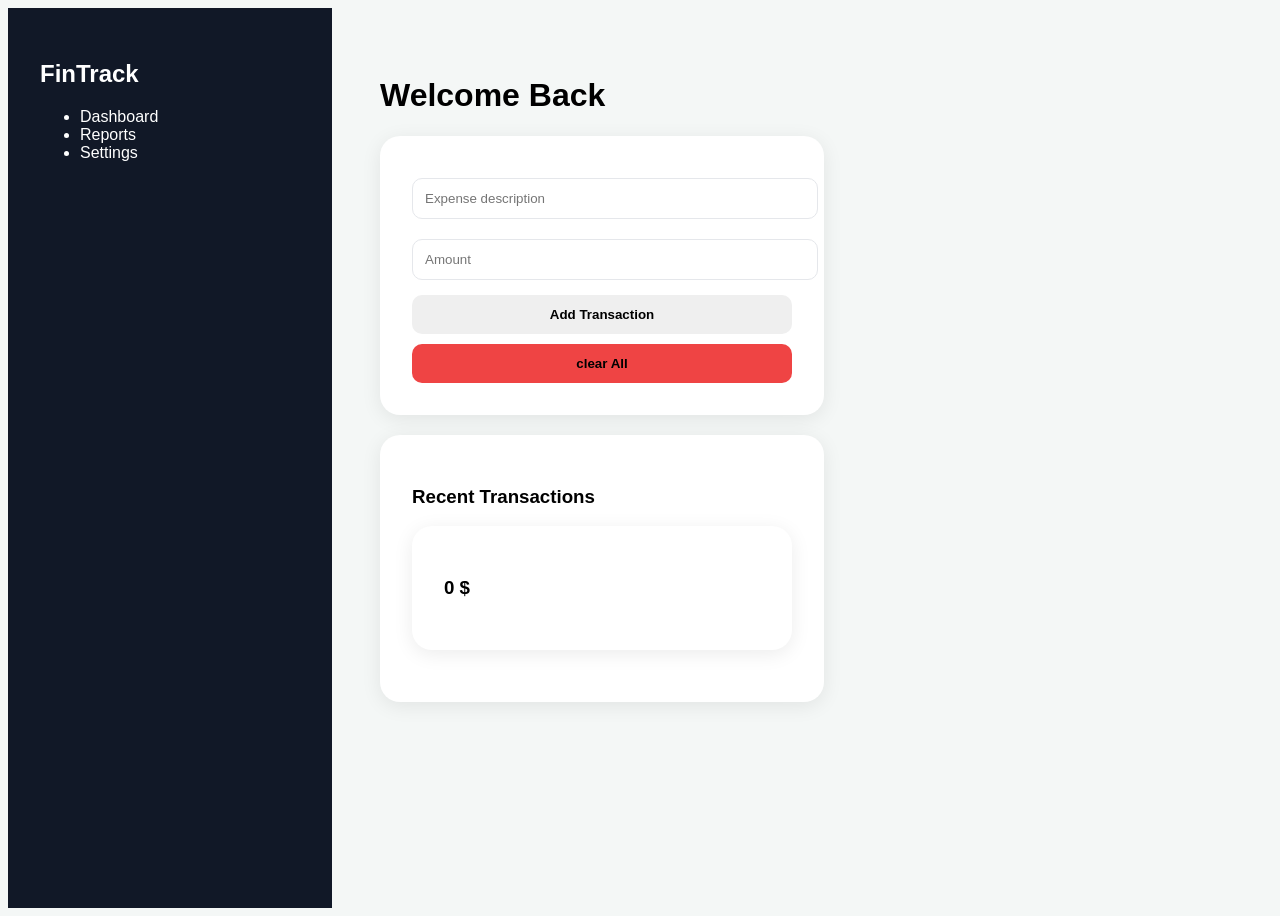
<file: index.html>
<!DOCTYPE html>
<html lang="en">
<head>
    <meta charset="UTF-8">
    <meta name="viewport" content="width=device-width, initial-scale=1.0">
    <title>Pro Financial Dashboard</title>
    <link rel="stylesheet" href="style.css"><script src="script.js"></script>


    <script src="script.js"></script>

</head>
<body>
    <div class="container">
        <aside class="sidebar">
            <h2>FinTrack</h2>
            <nav>
                <ul><li>Dashboard</li><li>Reports</li><li>Settings</li></ul>
            </nav>
        </aside>
       
        <main class="dashboard">
            <header>
                <h1>Welcome Back</h1>
            </header>
            <div class="card-grid">
                <div class="card" id="expenseForm">
                    <input type="text" id="desc" placeholder="Expense description">
                    <input type="number" id="amount" placeholder="Amount">
                    <button onclick="addExpense()">Add Transaction</button><button onclick="clearAll()" style="background-color: #ef4444; margin-top: 10px;">clear All</button>


                </div>
                <div class="card">
                    <h3>Recent Transactions</h3>
                    <ul id="expenseList"></ul>
<div class="card" style="margin-bottom: 20px;"> 
    <h3><span id="total">0</span> $</h3> </div>


                </div>
            </div>
        </main>
    </div>
    <script src="script.js"></script>
    <canvas id="myChart" style="max-width: 400px; margin: 20px auto;"></canvas>

</body>
</html>
</file>
<file: style.css>
New Message from Manr Hambli  Show  Ignore 

Skip to content
Using Gmail with screen readers
1 of 44
(no subject)
Inbox

Manr Hambli <manrhambli@gmail.com>
1:42 AM (37 minutes ago)
to me

* { box-sizing: border-box; margin: 0; padding: 0; }
body { font-family: 'Segoe UI', sans-serif; background-color: #f4f7f6; display: flex; height: 100vh; }

.container { display: flex; width: 100%; }
.sidebar { width: 260px; background: #111827; color: white; padding: 2rem; }
.dashboard { flex: 1; padding: 3rem; }

.card { 
    background: white; 
    padding: 2rem; 
    border-radius: 20px; 
    box-shadow: 0 4px 20px rgba(0,0,0,0.08); 
    margin-bottom: 20px;
}

input { 
    width: 100%; padding: 12px; margin: 10px 0; border: 1px solid #e5e7eb; border-radius: 10px; 
}

button { 
    width: 100%; padding: 12px; border: none; border-radius: 10px; cursor: pointer; font-weight: bold; margin-top: 5px;
}
.btn-add { background: #4f46e5; color: white; }
.btn-clear { background: #ef4444; color: white; }

#expenseList li {


/* تعريف حركة الظهور */
@keyframes fadeIn {
    from { opacity: 0; transform: translateY(10px); }
    to { opacity: 1; transform: translateY(0); }
}

/* تطبيق الحركة على عناصر القائمة */
#expenseList li {
    animation: fadeIn 0.5s ease-out;
    background: white;
    padding: 12px;
    margin-bottom: 8px;
    border-radius: 8px;
    border-left: 4px solid #4f46e5;
    box-shadow: 0 2px 4px rgba(0,0,0,0.05);
}


    display: flex; justify-content: space-between;
    background: #f9fafb; padding: 12px; border-radius: 8px; margin-top: 8px; border-left: 4px solid #4f46e5;
}
button {
    transition: transform 0.2s, background 0.3s;
}

button:hover {
    transform: scale(1.02); /* يكبر الزر قليلاً عند المرور فوقه */
}
</file>
